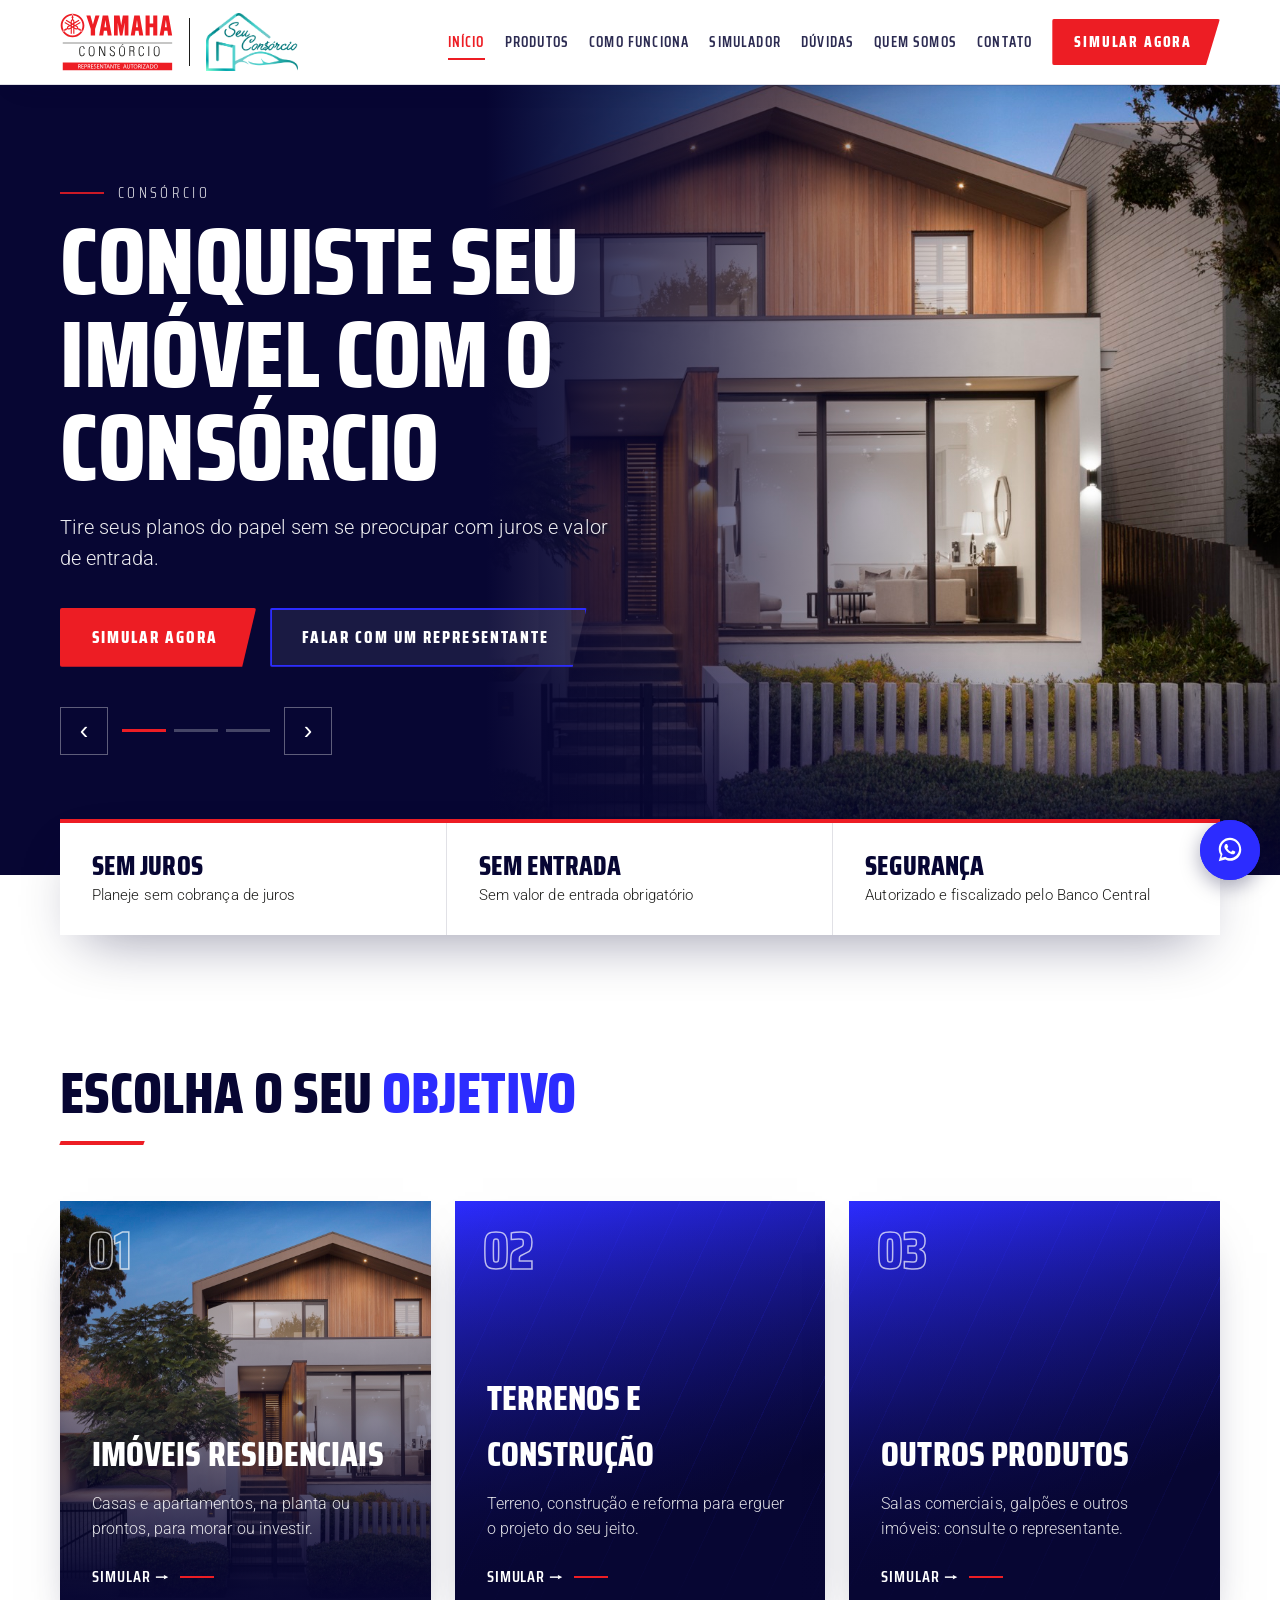
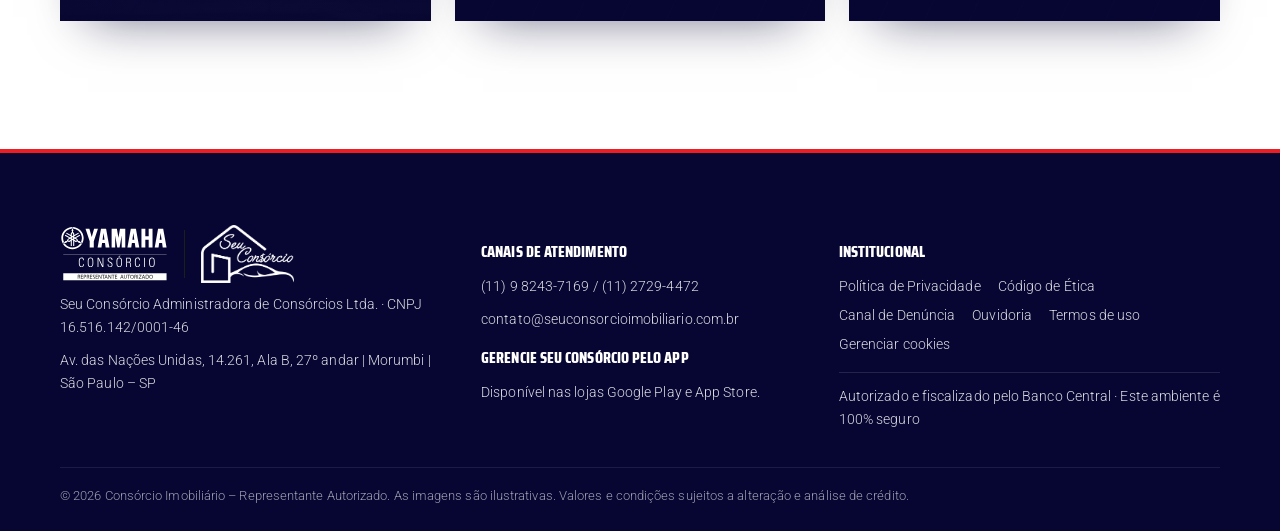
<file: index.html>
<!doctype html>
<html lang="pt-BR">
<head>
  <meta charset="utf-8">
  <meta name="viewport" content="width=device-width, initial-scale=1">
  <title>Consórcio Imobiliário | Representante Autorizado</title>
  <meta name="description" content="Conquiste seu imóvel com o Consórcio Imobiliário. Simule agora com um Representante Autorizado.">
  <link rel="preconnect" href="https://fonts.googleapis.com">
  <link rel="preconnect" href="https://fonts.gstatic.com" crossorigin>
  <link href="https://fonts.googleapis.com/css2?family=Saira+Condensed:wght@300;600;800&family=Roboto:wght@300;400;500;700&display=swap" rel="stylesheet">
  <link rel="stylesheet" href="styles.css">
</head>
<body>

<header class="topbar">
  <div class="wrap topbar__in">
    <a href="index.html" class="brand" aria-label="Consórcio Imobiliário Representante Autorizado | Seu Consórcio - Início">
      <img class="yac" src="assets/logo-principal.svg" alt="Yamaha Consórcio - Representante Autorizado" height="64">
      <span class="sep" aria-hidden="true"></span>
      <img class="partner" src="assets/logo-parceiro.png" alt="Seu Consórcio" height="56">
    </a>
    <nav class="nav" id="nav">
      <a href="index.html" aria-current="page">Início</a>
      <a href="produtos.html">Produtos</a>
      <a href="como-funciona.html">Como funciona</a>
      <a href="simulador.html">Simulador</a>
      <a href="duvidas.html">Dúvidas</a>
      <a href="quem-somos.html">Quem somos</a>
      <a href="contato.html">Contato</a>
    </nav>
    <a class="btn btn--red btn--sm" href="simulador.html">Simular agora</a>
    <button class="burger" aria-label="Abrir menu" aria-controls="nav" aria-expanded="false"><span></span><span></span><span></span></button>
  </div>
</header>

<main>
<section class="hero" aria-roledescription="carrossel">
    <div class="hero__img on" style="background-image:url(assets/hero-bg-0.jpg)" aria-hidden="true"></div>
    <div class="hero__img" style="background-image:url(assets/hero-bg.jpg)" aria-hidden="true"></div>
    <div class="hero__img" style="background-image:url(assets/hero-bg-2.jpg)" aria-hidden="true"></div>
    <div class="hero__bg" aria-hidden="true"></div>
    <div class="wrap hero__in">
      <div class="slides" id="slides">
        <article class="slide is-active">
          <p class="eyebrow">Consórcio</p>
          <h1>Conquiste seu <em>imóvel</em> com o Consórcio</h1>
          <p class="lead">Tire seus planos do papel sem se preocupar com juros e valor de entrada.</p>
        </article>
        <article class="slide">
          <p class="eyebrow">Casa própria</p>
          <h1>A sua <em>casa própria</em> te espera</h1>
          <p class="lead">Planeje a compra no seu ritmo, com parcelas que cabem no orçamento.</p>
        </article>
        <article class="slide">
          <p class="eyebrow">Investimento</p>
          <h1>Seu próximo passo é um <em>investimento</em> seguro</h1>
          <p class="lead">Terrenos, imóveis comerciais e construção também podem ser conquistados por consórcio.</p>
        </article>
      </div>
      <div class="hero__cta">
        <a class="btn btn--red" href="simulador.html">Simular agora</a>
        <a class="btn btn--ghost" href="contato.html">Falar com um representante</a>
      </div>
      <div class="carousel-ctrl">
        <button class="arrow" id="prev" aria-label="Voltar">‹</button>
        <div class="dots" id="dots"></div>
        <button class="arrow" id="next" aria-label="Próximo">›</button>
      </div>
    </div>
  </section>

  <section class="strip" aria-label="Diferenciais">
    <ul class="wrap strip__in">
      <li><strong>Sem juros</strong><span>Planeje sem cobrança de juros</span></li>
      <li><strong>Sem entrada</strong><span>Sem valor de entrada obrigatório</span></li>
      <li><strong>Segurança</strong><span>Autorizado e fiscalizado pelo Banco Central</span></li>
    </ul>
  </section>

<section class="sec">
    <div class="wrap">
      <h2 class="title">Escolha o seu <span>objetivo</span></h2>
      <div class="cards">
        <a class="card" href="simulador.html?obj=residencial">
          <img class="card__img" src="assets/hero-bg-0.jpg" alt="Casa" loading="lazy">
          <span class="card__n">01</span>
          <h3>Imóveis residenciais</h3>
          <p>Casas e apartamentos, na planta ou prontos, para morar ou investir.</p>
          <span class="card__go">Simular →</span>
        </a>
        <a class="card" href="simulador.html?obj=terreno">
          <span class="card__n">02</span>
          <h3>Terrenos e construção</h3>
          <p>Terreno, construção e reforma para erguer o projeto do seu jeito.</p>
          <span class="card__go">Simular →</span>
        </a>
        <a class="card" href="simulador.html?obj=outros">
          <span class="card__n">03</span>
          <h3>Outros produtos</h3>
          <p>Salas comerciais, galpões e outros imóveis: consulte o representante.</p>
          <span class="card__go">Simular →</span>
        </a>
      </div>
    </div>
  </section>
</main>

<footer class="footer">
  <div class="wrap footer__grid">
    <div>
      <div class="brand brand--foot">
        <img class="yac" src="assets/logo-branco.svg" alt="Yamaha Consórcio - Representante Autorizado" height="70">
        <span class="sep" aria-hidden="true"></span>
        <img class="partner" src="assets/logo-parceiro-branco.png" alt="Seu Consórcio" height="70">
      </div>
      <p class="small" data-cfg="razao"></p>
      <p class="small" data-cfg="endereco"></p>
    </div>
    <div>
      <h4>Canais de atendimento</h4>
      <p class="small"><a data-cfg="telLink"></a></p>
      <p class="small"><a data-cfg="emailLink"></a></p>
      <h4>Gerencie seu consórcio pelo app</h4>
      <p class="small">Disponível nas lojas Google Play e App Store.</p>
    </div>
    <div>
      <h4>Institucional</h4>
      <p class="small links"><a href="#">Política de Privacidade</a> <a href="#">Código de Ética</a> <a href="#">Canal de Denúncia</a> <a href="#">Ouvidoria</a> <a href="#">Termos de uso</a> <a href="#">Gerenciar cookies</a></p>
      <p class="small seal">Autorizado e fiscalizado pelo Banco Central · Este ambiente é 100% seguro</p>
    </div>
  </div>
  <div class="wrap legal">
    <p>© 2026 Consórcio Imobiliário – Representante Autorizado. As imagens são ilustrativas. Valores e condições sujeitos a alteração e análise de crédito.</p>
  </div>
</footer>

<script src="script.js"></script>
</body>
</html>
</file>
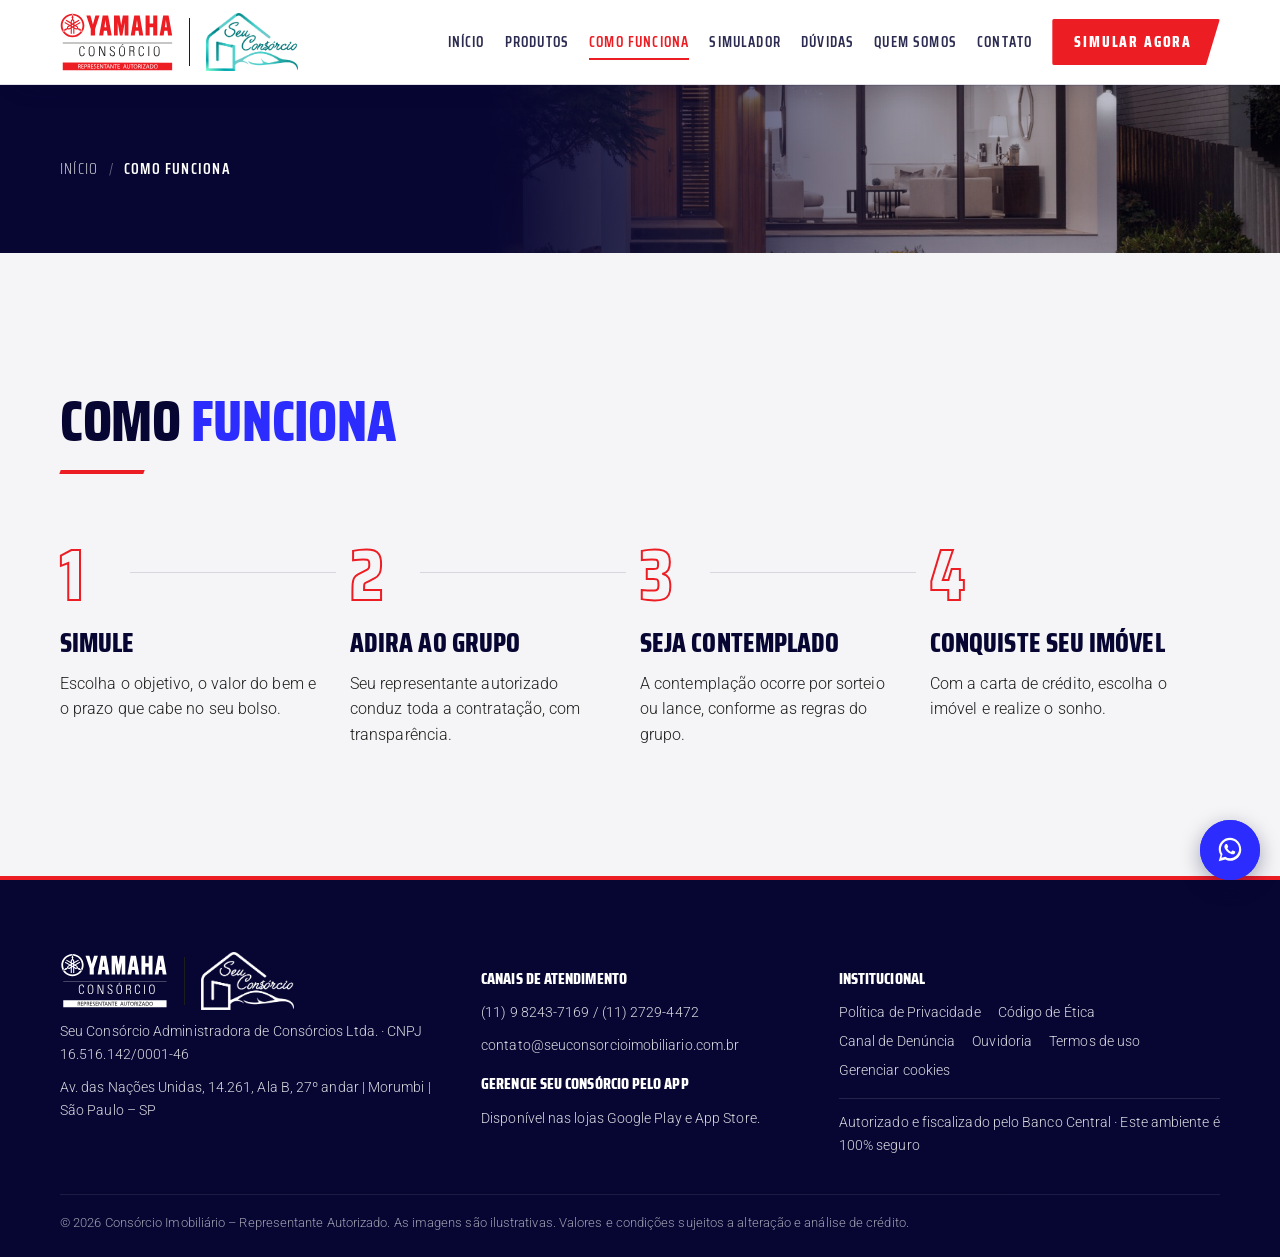
<file: como-funciona.html>
<!doctype html>
<html lang="pt-BR">
<head>
  <meta charset="utf-8">
  <meta name="viewport" content="width=device-width, initial-scale=1">
  <title>Como funciona | Consórcio Imobiliário</title>
  <meta name="description" content="Conquiste seu imóvel com o Consórcio Imobiliário. Simule agora com um Representante Autorizado.">
  <link rel="preconnect" href="https://fonts.googleapis.com">
  <link rel="preconnect" href="https://fonts.gstatic.com" crossorigin>
  <link href="https://fonts.googleapis.com/css2?family=Saira+Condensed:wght@300;600;800&family=Roboto:wght@300;400;500;700&display=swap" rel="stylesheet">
  <link rel="stylesheet" href="styles.css">
</head>
<body>

<header class="topbar">
  <div class="wrap topbar__in">
    <a href="index.html" class="brand" aria-label="Consórcio Imobiliário Representante Autorizado | Seu Consórcio - Início">
      <img class="yac" src="assets/logo-principal.svg" alt="Yamaha Consórcio - Representante Autorizado" height="64">
      <span class="sep" aria-hidden="true"></span>
      <img class="partner" src="assets/logo-parceiro.png" alt="Seu Consórcio" height="56">
    </a>
    <nav class="nav" id="nav">
      <a href="index.html">Início</a>
      <a href="produtos.html">Produtos</a>
      <a href="como-funciona.html" aria-current="page">Como funciona</a>
      <a href="simulador.html">Simulador</a>
      <a href="duvidas.html">Dúvidas</a>
      <a href="quem-somos.html">Quem somos</a>
      <a href="contato.html">Contato</a>
    </nav>
    <a class="btn btn--red btn--sm" href="simulador.html">Simular agora</a>
    <button class="burger" aria-label="Abrir menu" aria-controls="nav" aria-expanded="false"><span></span><span></span><span></span></button>
  </div>
</header>

<main>
<div class="pagehead" style="--ph:url(assets/hero-bg-0.jpg)"><div class="wrap"><a href="index.html">Início</a> <i>/</i> <span>Como funciona</span></div></div>
<section class="sec sec--dark">
    <div class="wrap">
      <h1 class="title">Como <span>funciona</span></h1>
      <ol class="steps">
        <li><b>1</b><h3>Simule</h3><p>Escolha o objetivo, o valor do bem e o prazo que cabe no seu bolso.</p></li>
        <li><b>2</b><h3>Adira ao grupo</h3><p>Seu representante autorizado conduz toda a contratação, com transparência.</p></li>
        <li><b>3</b><h3>Seja contemplado</h3><p>A contemplação ocorre por sorteio ou lance, conforme as regras do grupo.</p></li>
        <li><b>4</b><h3>Conquiste seu imóvel</h3><p>Com a carta de crédito, escolha o imóvel e realize o sonho.</p></li>
      </ol>
    </div>
  </section>
</main>

<footer class="footer">
  <div class="wrap footer__grid">
    <div>
      <div class="brand brand--foot">
        <img class="yac" src="assets/logo-branco.svg" alt="Yamaha Consórcio - Representante Autorizado" height="70">
        <span class="sep" aria-hidden="true"></span>
        <img class="partner" src="assets/logo-parceiro-branco.png" alt="Seu Consórcio" height="70">
      </div>
      <p class="small" data-cfg="razao"></p>
      <p class="small" data-cfg="endereco"></p>
    </div>
    <div>
      <h4>Canais de atendimento</h4>
      <p class="small"><a data-cfg="telLink"></a></p>
      <p class="small"><a data-cfg="emailLink"></a></p>
      <h4>Gerencie seu consórcio pelo app</h4>
      <p class="small">Disponível nas lojas Google Play e App Store.</p>
    </div>
    <div>
      <h4>Institucional</h4>
      <p class="small links"><a href="#">Política de Privacidade</a> <a href="#">Código de Ética</a> <a href="#">Canal de Denúncia</a> <a href="#">Ouvidoria</a> <a href="#">Termos de uso</a> <a href="#">Gerenciar cookies</a></p>
      <p class="small seal">Autorizado e fiscalizado pelo Banco Central · Este ambiente é 100% seguro</p>
    </div>
  </div>
  <div class="wrap legal">
    <p>© 2026 Consórcio Imobiliário – Representante Autorizado. As imagens são ilustrativas. Valores e condições sujeitos a alteração e análise de crédito.</p>
  </div>
</footer>

<script src="script.js"></script>
</body>
</html>
</file>
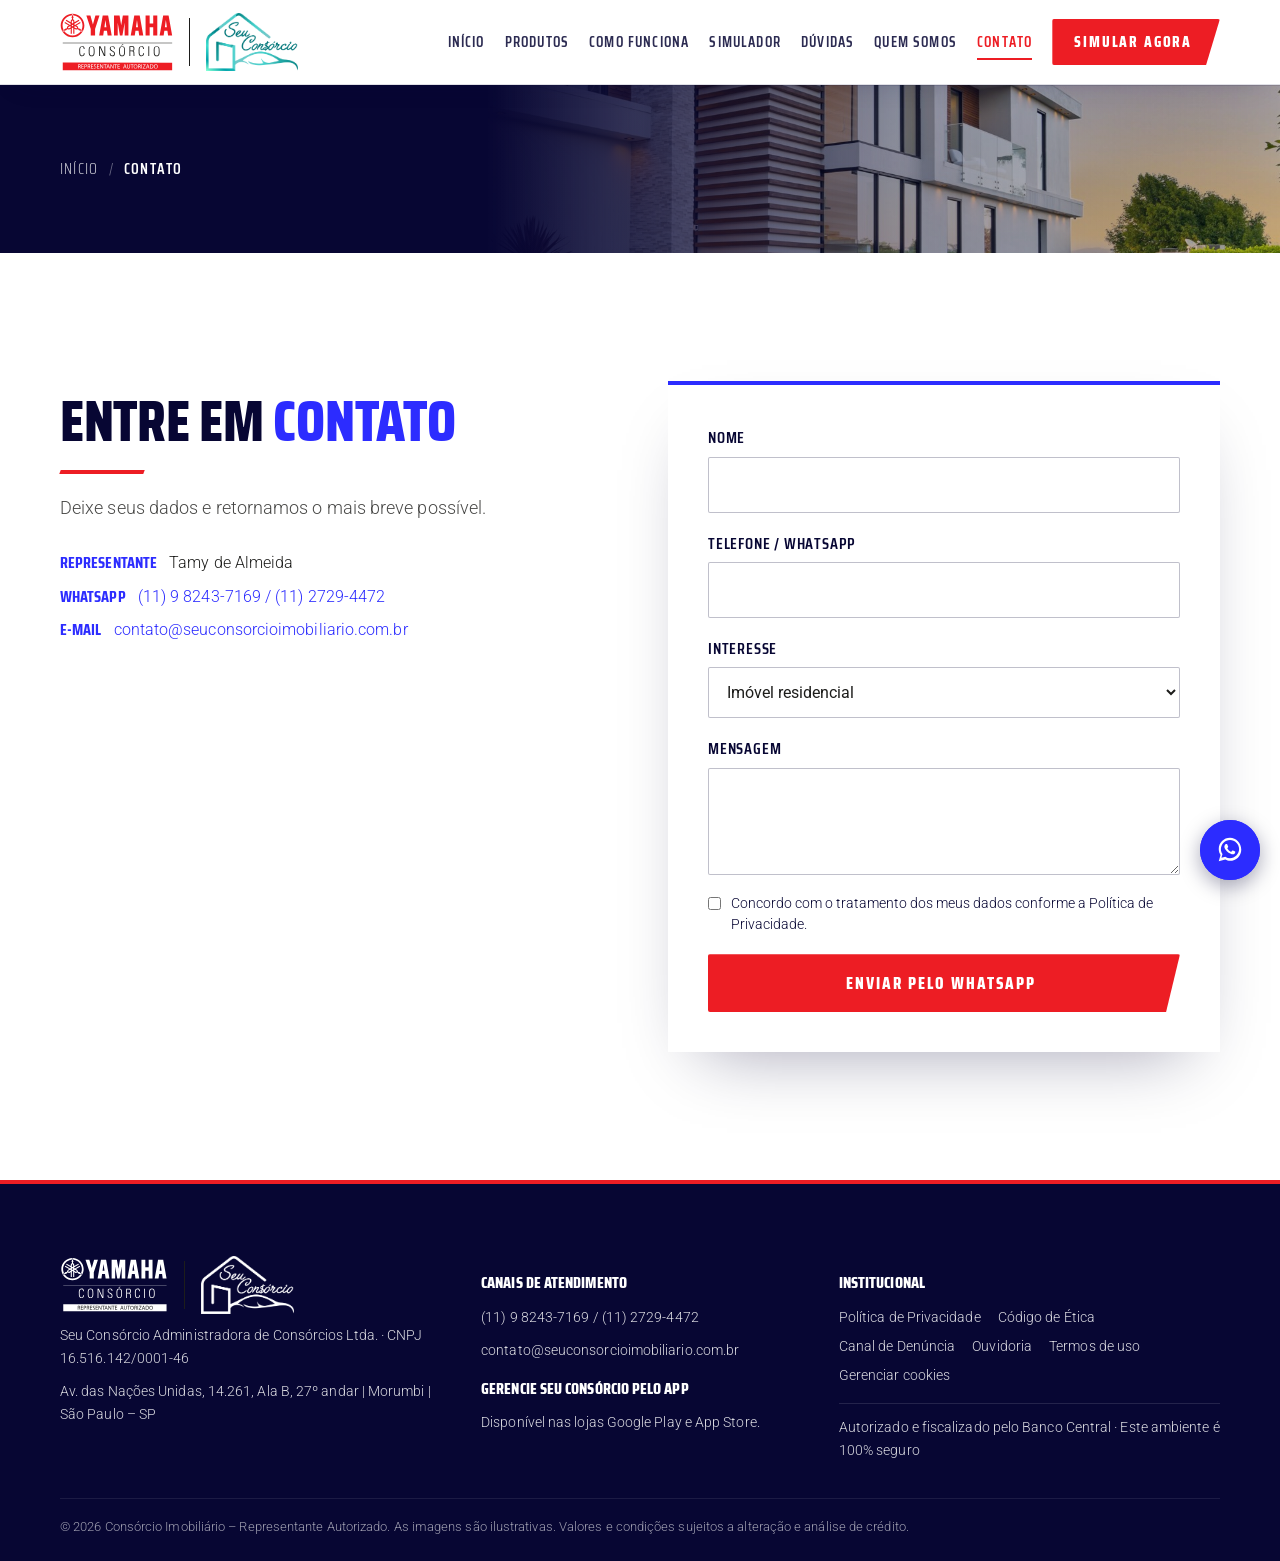
<file: contato.html>
<!doctype html>
<html lang="pt-BR">
<head>
  <meta charset="utf-8">
  <meta name="viewport" content="width=device-width, initial-scale=1">
  <title>Contato | Consórcio Imobiliário</title>
  <meta name="description" content="Conquiste seu imóvel com o Consórcio Imobiliário. Simule agora com um Representante Autorizado.">
  <link rel="preconnect" href="https://fonts.googleapis.com">
  <link rel="preconnect" href="https://fonts.gstatic.com" crossorigin>
  <link href="https://fonts.googleapis.com/css2?family=Saira+Condensed:wght@300;600;800&family=Roboto:wght@300;400;500;700&display=swap" rel="stylesheet">
  <link rel="stylesheet" href="styles.css">
</head>
<body>

<header class="topbar">
  <div class="wrap topbar__in">
    <a href="index.html" class="brand" aria-label="Consórcio Imobiliário Representante Autorizado | Seu Consórcio - Início">
      <img class="yac" src="assets/logo-principal.svg" alt="Yamaha Consórcio - Representante Autorizado" height="64">
      <span class="sep" aria-hidden="true"></span>
      <img class="partner" src="assets/logo-parceiro.png" alt="Seu Consórcio" height="56">
    </a>
    <nav class="nav" id="nav">
      <a href="index.html">Início</a>
      <a href="produtos.html">Produtos</a>
      <a href="como-funciona.html">Como funciona</a>
      <a href="simulador.html">Simulador</a>
      <a href="duvidas.html">Dúvidas</a>
      <a href="quem-somos.html">Quem somos</a>
      <a href="contato.html" aria-current="page">Contato</a>
    </nav>
    <a class="btn btn--red btn--sm" href="simulador.html">Simular agora</a>
    <button class="burger" aria-label="Abrir menu" aria-controls="nav" aria-expanded="false"><span></span><span></span><span></span></button>
  </div>
</header>

<main>
<div class="pagehead" style="--ph:url(assets/hero-bg.jpg)"><div class="wrap"><a href="index.html">Início</a> <i>/</i> <span>Contato</span></div></div>
<section class="sec">
    <div class="wrap contact">
      <div>
        <h1 class="title">Entre em <span>contato</span></h1>
        <p class="muted">Deixe seus dados e retornamos o mais breve possível.</p>
        <ul class="info">
          <li><b>Representante</b> <span data-cfg="nome"></span></li>
          <li><b>WhatsApp</b> <a data-cfg="telLink"></a></li>
          <li><b>E-mail</b> <a data-cfg="emailLink"></a></li>
        </ul>
      </div>
      <form class="panel" id="contactForm">
        <label>Nome<input name="nome" required autocomplete="name"></label>
        <label>Telefone / WhatsApp<input name="tel" type="tel" required autocomplete="tel"></label>
        <label>Interesse
          <select name="interesse"><option>Imóvel residencial</option><option>Terreno e construção</option><option>Comercial / outros</option></select>
        </label>
        <label>Mensagem<textarea name="msg" rows="3"></textarea></label>
        <label class="check"><input type="checkbox" required> Concordo com o tratamento dos meus dados conforme a Política de Privacidade.</label>
        <button class="btn btn--red" type="submit">Enviar pelo WhatsApp</button>
      </form>
    </div>
  </section>
</main>

<footer class="footer">
  <div class="wrap footer__grid">
    <div>
      <div class="brand brand--foot">
        <img class="yac" src="assets/logo-branco.svg" alt="Yamaha Consórcio - Representante Autorizado" height="70">
        <span class="sep" aria-hidden="true"></span>
        <img class="partner" src="assets/logo-parceiro-branco.png" alt="Seu Consórcio" height="70">
      </div>
      <p class="small" data-cfg="razao"></p>
      <p class="small" data-cfg="endereco"></p>
    </div>
    <div>
      <h4>Canais de atendimento</h4>
      <p class="small"><a data-cfg="telLink"></a></p>
      <p class="small"><a data-cfg="emailLink"></a></p>
      <h4>Gerencie seu consórcio pelo app</h4>
      <p class="small">Disponível nas lojas Google Play e App Store.</p>
    </div>
    <div>
      <h4>Institucional</h4>
      <p class="small links"><a href="#">Política de Privacidade</a> <a href="#">Código de Ética</a> <a href="#">Canal de Denúncia</a> <a href="#">Ouvidoria</a> <a href="#">Termos de uso</a> <a href="#">Gerenciar cookies</a></p>
      <p class="small seal">Autorizado e fiscalizado pelo Banco Central · Este ambiente é 100% seguro</p>
    </div>
  </div>
  <div class="wrap legal">
    <p>© 2026 Consórcio Imobiliário – Representante Autorizado. As imagens são ilustrativas. Valores e condições sujeitos a alteração e análise de crédito.</p>
  </div>
</footer>

<script src="script.js"></script>
</body>
</html>
</file>
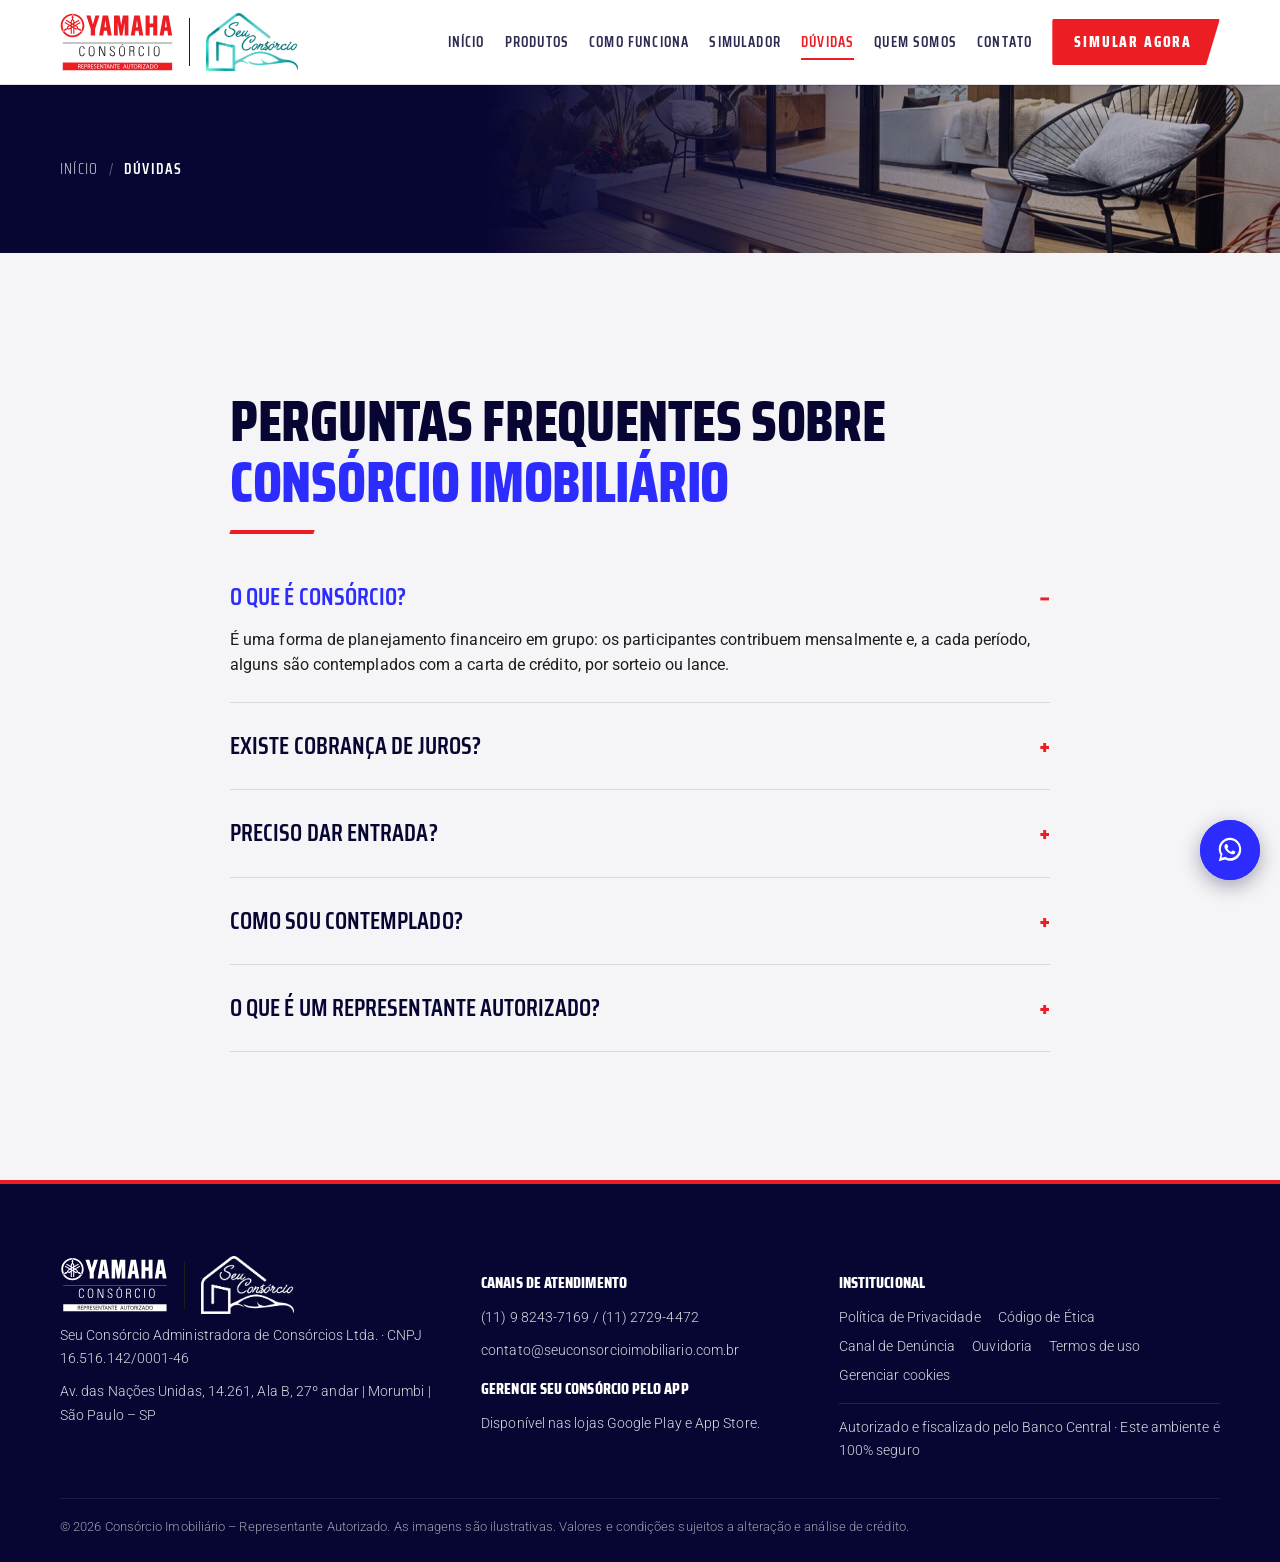
<file: duvidas.html>
<!doctype html>
<html lang="pt-BR">
<head>
  <meta charset="utf-8">
  <meta name="viewport" content="width=device-width, initial-scale=1">
  <title>Dúvidas | Consórcio Imobiliário</title>
  <meta name="description" content="Conquiste seu imóvel com o Consórcio Imobiliário. Simule agora com um Representante Autorizado.">
  <link rel="preconnect" href="https://fonts.googleapis.com">
  <link rel="preconnect" href="https://fonts.gstatic.com" crossorigin>
  <link href="https://fonts.googleapis.com/css2?family=Saira+Condensed:wght@300;600;800&family=Roboto:wght@300;400;500;700&display=swap" rel="stylesheet">
  <link rel="stylesheet" href="styles.css">
</head>
<body>

<header class="topbar">
  <div class="wrap topbar__in">
    <a href="index.html" class="brand" aria-label="Consórcio Imobiliário Representante Autorizado | Seu Consórcio - Início">
      <img class="yac" src="assets/logo-principal.svg" alt="Yamaha Consórcio - Representante Autorizado" height="64">
      <span class="sep" aria-hidden="true"></span>
      <img class="partner" src="assets/logo-parceiro.png" alt="Seu Consórcio" height="56">
    </a>
    <nav class="nav" id="nav">
      <a href="index.html">Início</a>
      <a href="produtos.html">Produtos</a>
      <a href="como-funciona.html">Como funciona</a>
      <a href="simulador.html">Simulador</a>
      <a href="duvidas.html" aria-current="page">Dúvidas</a>
      <a href="quem-somos.html">Quem somos</a>
      <a href="contato.html">Contato</a>
    </nav>
    <a class="btn btn--red btn--sm" href="simulador.html">Simular agora</a>
    <button class="burger" aria-label="Abrir menu" aria-controls="nav" aria-expanded="false"><span></span><span></span><span></span></button>
  </div>
</header>

<main>
<div class="pagehead" style="--ph:url(assets/hero-bg-2.jpg)"><div class="wrap"><a href="index.html">Início</a> <i>/</i> <span>Dúvidas</span></div></div>
<section class="sec sec--light">
    <div class="wrap wrap--narrow">
      <h1 class="title">Perguntas frequentes sobre <span>consórcio imobiliário</span></h1>
      <details open><summary>O que é consórcio?</summary><p>É uma forma de planejamento financeiro em grupo: os participantes contribuem mensalmente e, a cada período, alguns são contemplados com a carta de crédito, por sorteio ou lance.</p></details>
      <details><summary>Existe cobrança de juros?</summary><p>O consórcio não cobra juros. Há taxa de administração e demais custos previstos em contrato, que devem ser consultados com o representante antes da adesão.</p></details>
      <details><summary>Preciso dar entrada?</summary><p>Não há valor de entrada obrigatório para participar do grupo. Consulte as condições da sua cota.</p></details>
      <details><summary>Como sou contemplado?</summary><p>Mensalmente, por sorteio ou por lance, conforme as regras do grupo.</p></details>
      <details><summary>O que é um Representante Autorizado?</summary><p>É um parceiro habilitado a apresentar e comercializar o Consórcio Imobiliário, seguindo as diretrizes da administradora.</p></details>
    </div>
  </section>
</main>

<footer class="footer">
  <div class="wrap footer__grid">
    <div>
      <div class="brand brand--foot">
        <img class="yac" src="assets/logo-branco.svg" alt="Yamaha Consórcio - Representante Autorizado" height="70">
        <span class="sep" aria-hidden="true"></span>
        <img class="partner" src="assets/logo-parceiro-branco.png" alt="Seu Consórcio" height="70">
      </div>
      <p class="small" data-cfg="razao"></p>
      <p class="small" data-cfg="endereco"></p>
    </div>
    <div>
      <h4>Canais de atendimento</h4>
      <p class="small"><a data-cfg="telLink"></a></p>
      <p class="small"><a data-cfg="emailLink"></a></p>
      <h4>Gerencie seu consórcio pelo app</h4>
      <p class="small">Disponível nas lojas Google Play e App Store.</p>
    </div>
    <div>
      <h4>Institucional</h4>
      <p class="small links"><a href="#">Política de Privacidade</a> <a href="#">Código de Ética</a> <a href="#">Canal de Denúncia</a> <a href="#">Ouvidoria</a> <a href="#">Termos de uso</a> <a href="#">Gerenciar cookies</a></p>
      <p class="small seal">Autorizado e fiscalizado pelo Banco Central · Este ambiente é 100% seguro</p>
    </div>
  </div>
  <div class="wrap legal">
    <p>© 2026 Consórcio Imobiliário – Representante Autorizado. As imagens são ilustrativas. Valores e condições sujeitos a alteração e análise de crédito.</p>
  </div>
</footer>

<script src="script.js"></script>
</body>
</html>
</file>
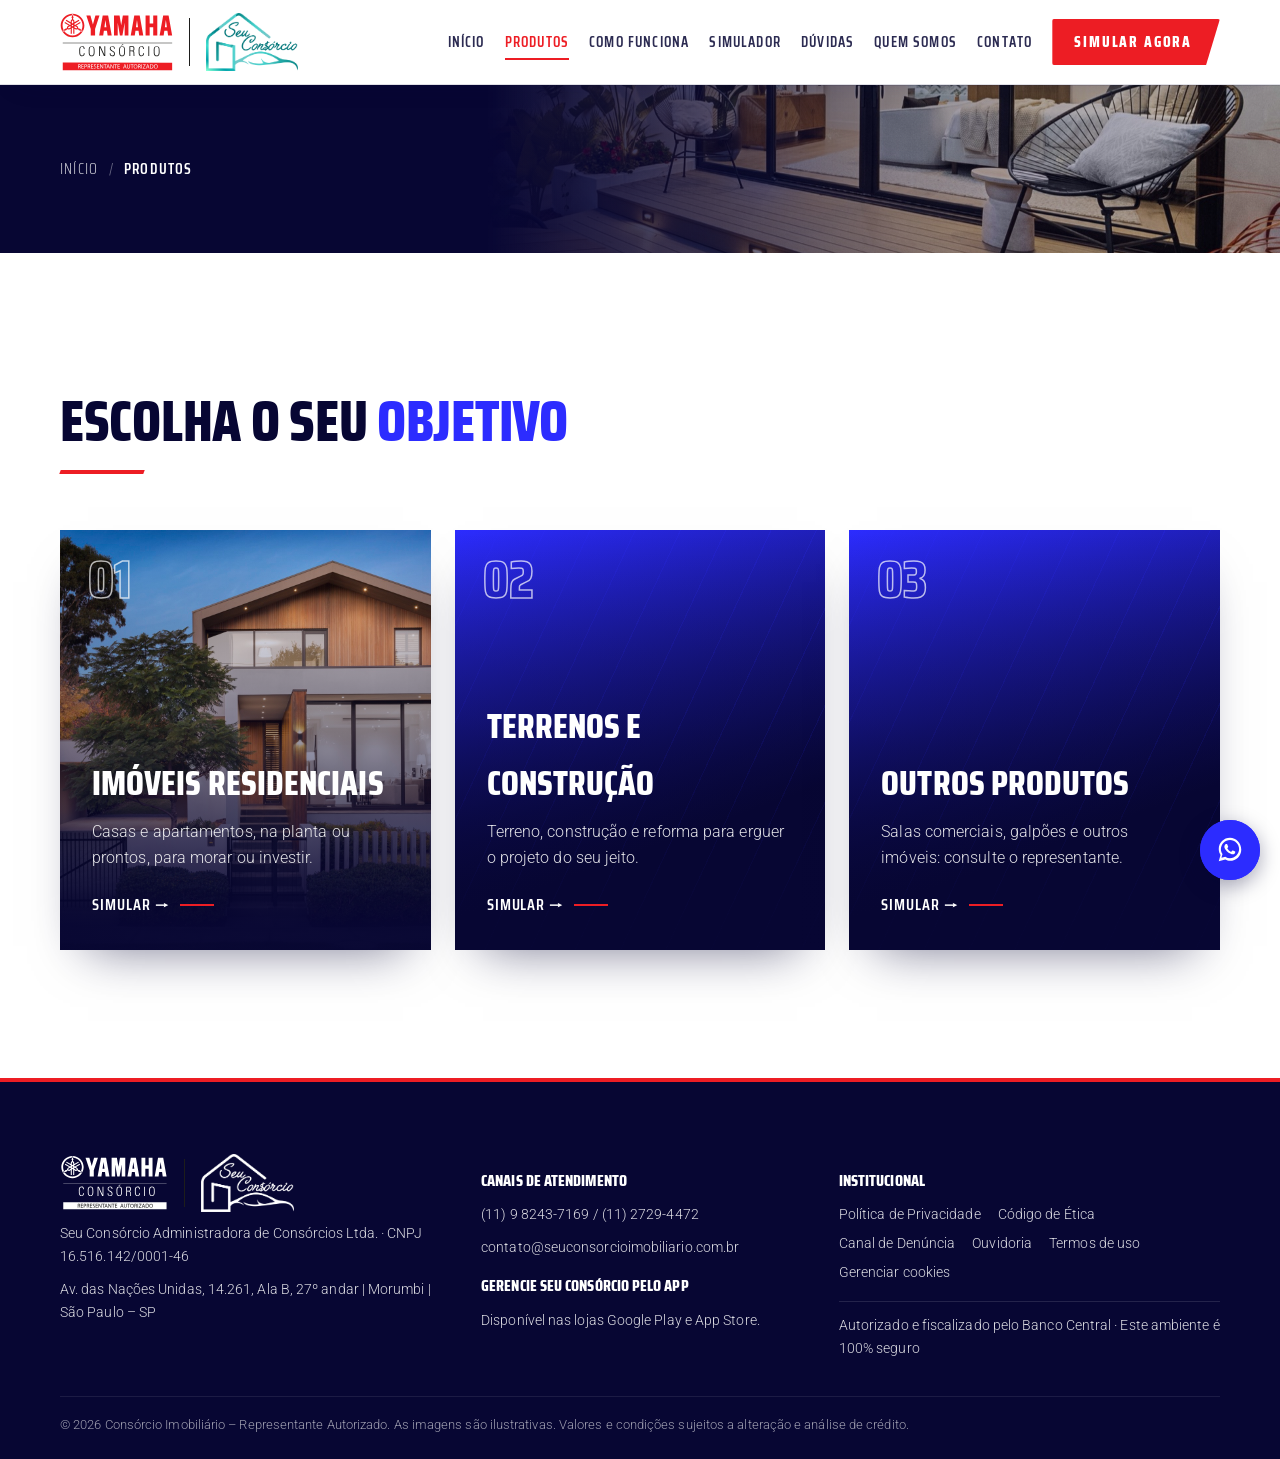
<file: produtos.html>
<!doctype html>
<html lang="pt-BR">
<head>
  <meta charset="utf-8">
  <meta name="viewport" content="width=device-width, initial-scale=1">
  <title>Produtos | Consórcio Imobiliário</title>
  <meta name="description" content="Conquiste seu imóvel com o Consórcio Imobiliário. Simule agora com um Representante Autorizado.">
  <link rel="preconnect" href="https://fonts.googleapis.com">
  <link rel="preconnect" href="https://fonts.gstatic.com" crossorigin>
  <link href="https://fonts.googleapis.com/css2?family=Saira+Condensed:wght@300;600;800&family=Roboto:wght@300;400;500;700&display=swap" rel="stylesheet">
  <link rel="stylesheet" href="styles.css">
</head>
<body>

<header class="topbar">
  <div class="wrap topbar__in">
    <a href="index.html" class="brand" aria-label="Consórcio Imobiliário Representante Autorizado | Seu Consórcio - Início">
      <img class="yac" src="assets/logo-principal.svg" alt="Yamaha Consórcio - Representante Autorizado" height="64">
      <span class="sep" aria-hidden="true"></span>
      <img class="partner" src="assets/logo-parceiro.png" alt="Seu Consórcio" height="56">
    </a>
    <nav class="nav" id="nav">
      <a href="index.html">Início</a>
      <a href="produtos.html" aria-current="page">Produtos</a>
      <a href="como-funciona.html">Como funciona</a>
      <a href="simulador.html">Simulador</a>
      <a href="duvidas.html">Dúvidas</a>
      <a href="quem-somos.html">Quem somos</a>
      <a href="contato.html">Contato</a>
    </nav>
    <a class="btn btn--red btn--sm" href="simulador.html">Simular agora</a>
    <button class="burger" aria-label="Abrir menu" aria-controls="nav" aria-expanded="false"><span></span><span></span><span></span></button>
  </div>
</header>

<main>
<div class="pagehead" style="--ph:url(assets/hero-bg-2.jpg)"><div class="wrap"><a href="index.html">Início</a> <i>/</i> <span>Produtos</span></div></div>
<section class="sec">
    <div class="wrap">
      <h1 class="title">Escolha o seu <span>objetivo</span></h1>
      <div class="cards">
        <a class="card" href="simulador.html?obj=residencial">
          <img class="card__img" src="assets/hero-bg-0.jpg" alt="Casa" loading="lazy">
          <span class="card__n">01</span>
          <h3>Imóveis residenciais</h3>
          <p>Casas e apartamentos, na planta ou prontos, para morar ou investir.</p>
          <span class="card__go">Simular →</span>
        </a>
        <a class="card" href="simulador.html?obj=terreno">
          <span class="card__n">02</span>
          <h3>Terrenos e construção</h3>
          <p>Terreno, construção e reforma para erguer o projeto do seu jeito.</p>
          <span class="card__go">Simular →</span>
        </a>
        <a class="card" href="simulador.html?obj=outros">
          <span class="card__n">03</span>
          <h3>Outros produtos</h3>
          <p>Salas comerciais, galpões e outros imóveis: consulte o representante.</p>
          <span class="card__go">Simular →</span>
        </a>
      </div>
    </div>
  </section>
</main>

<footer class="footer">
  <div class="wrap footer__grid">
    <div>
      <div class="brand brand--foot">
        <img class="yac" src="assets/logo-branco.svg" alt="Yamaha Consórcio - Representante Autorizado" height="70">
        <span class="sep" aria-hidden="true"></span>
        <img class="partner" src="assets/logo-parceiro-branco.png" alt="Seu Consórcio" height="70">
      </div>
      <p class="small" data-cfg="razao"></p>
      <p class="small" data-cfg="endereco"></p>
    </div>
    <div>
      <h4>Canais de atendimento</h4>
      <p class="small"><a data-cfg="telLink"></a></p>
      <p class="small"><a data-cfg="emailLink"></a></p>
      <h4>Gerencie seu consórcio pelo app</h4>
      <p class="small">Disponível nas lojas Google Play e App Store.</p>
    </div>
    <div>
      <h4>Institucional</h4>
      <p class="small links"><a href="#">Política de Privacidade</a> <a href="#">Código de Ética</a> <a href="#">Canal de Denúncia</a> <a href="#">Ouvidoria</a> <a href="#">Termos de uso</a> <a href="#">Gerenciar cookies</a></p>
      <p class="small seal">Autorizado e fiscalizado pelo Banco Central · Este ambiente é 100% seguro</p>
    </div>
  </div>
  <div class="wrap legal">
    <p>© 2026 Consórcio Imobiliário – Representante Autorizado. As imagens são ilustrativas. Valores e condições sujeitos a alteração e análise de crédito.</p>
  </div>
</footer>

<script src="script.js"></script>
</body>
</html>
</file>
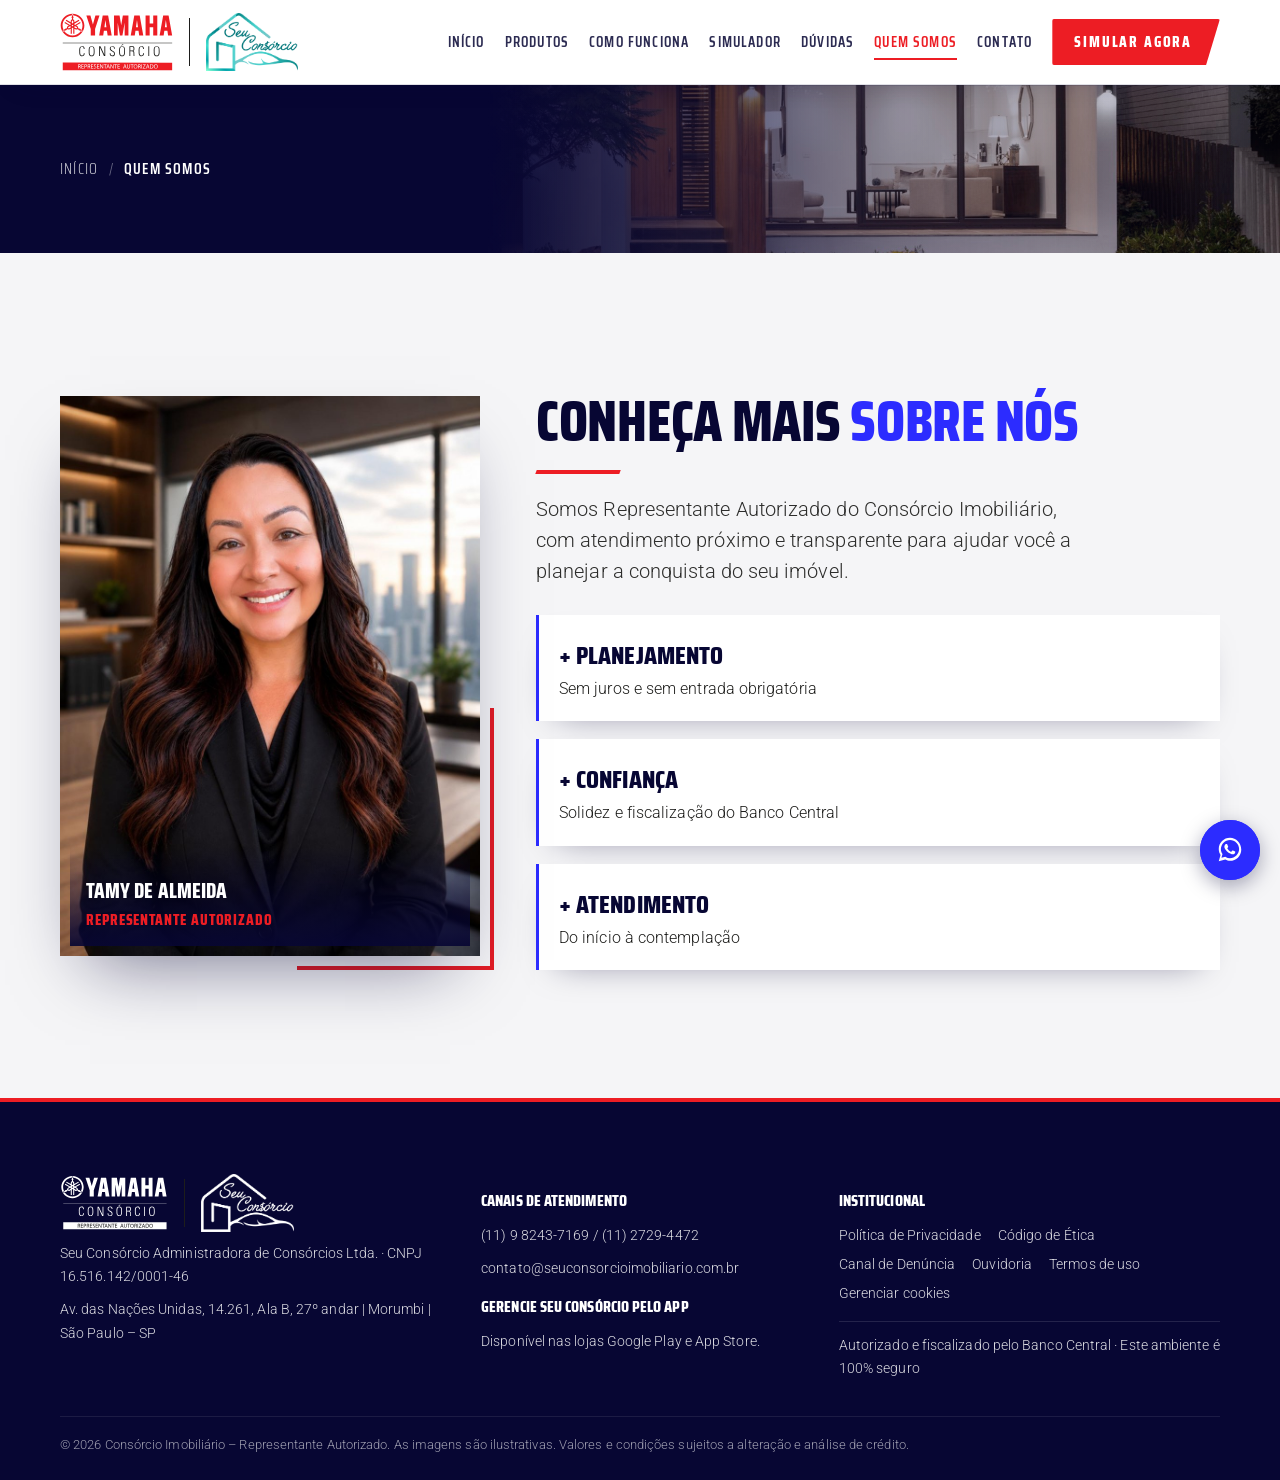
<file: quem-somos.html>
<!doctype html>
<html lang="pt-BR">
<head>
  <meta charset="utf-8">
  <meta name="viewport" content="width=device-width, initial-scale=1">
  <title>Quem somos | Consórcio Imobiliário</title>
  <meta name="description" content="Conquiste seu imóvel com o Consórcio Imobiliário. Simule agora com um Representante Autorizado.">
  <link rel="preconnect" href="https://fonts.googleapis.com">
  <link rel="preconnect" href="https://fonts.gstatic.com" crossorigin>
  <link href="https://fonts.googleapis.com/css2?family=Saira+Condensed:wght@300;600;800&family=Roboto:wght@300;400;500;700&display=swap" rel="stylesheet">
  <link rel="stylesheet" href="styles.css">
</head>
<body>

<header class="topbar">
  <div class="wrap topbar__in">
    <a href="index.html" class="brand" aria-label="Consórcio Imobiliário Representante Autorizado | Seu Consórcio - Início">
      <img class="yac" src="assets/logo-principal.svg" alt="Yamaha Consórcio - Representante Autorizado" height="64">
      <span class="sep" aria-hidden="true"></span>
      <img class="partner" src="assets/logo-parceiro.png" alt="Seu Consórcio" height="56">
    </a>
    <nav class="nav" id="nav">
      <a href="index.html">Início</a>
      <a href="produtos.html">Produtos</a>
      <a href="como-funciona.html">Como funciona</a>
      <a href="simulador.html">Simulador</a>
      <a href="duvidas.html">Dúvidas</a>
      <a href="quem-somos.html" aria-current="page">Quem somos</a>
      <a href="contato.html">Contato</a>
    </nav>
    <a class="btn btn--red btn--sm" href="simulador.html">Simular agora</a>
    <button class="burger" aria-label="Abrir menu" aria-controls="nav" aria-expanded="false"><span></span><span></span><span></span></button>
  </div>
</header>

<main>
<div class="pagehead" style="--ph:url(assets/hero-bg-0.jpg)"><div class="wrap"><a href="index.html">Início</a> <i>/</i> <span>Quem somos</span></div></div>
<section class="sec sec--dark">
    <div class="wrap about">
      <figure class="portrait">
        <img src="assets/representante.jpg" alt="Representante Autorizado Consórcio Imobiliário" width="450" height="600" loading="lazy">
        <figcaption><span data-cfg="nome"></span><small>Representante Autorizado</small></figcaption>
      </figure>
      <div>
        <h1 class="title">Conheça mais <span>sobre nós</span></h1>
        <p class="lead" data-cfg="sobre"></p>
      <ul class="stats">
        <li><strong>+ Planejamento</strong><span>Sem juros e sem entrada obrigatória</span></li>
        <li><strong>+ Confiança</strong><span>Solidez e fiscalização do Banco Central</span></li>
        <li><strong>+ Atendimento</strong><span>Do início à contemplação</span></li>
      </ul>
      </div>
    </div>
  </section>
</main>

<footer class="footer">
  <div class="wrap footer__grid">
    <div>
      <div class="brand brand--foot">
        <img class="yac" src="assets/logo-branco.svg" alt="Yamaha Consórcio - Representante Autorizado" height="70">
        <span class="sep" aria-hidden="true"></span>
        <img class="partner" src="assets/logo-parceiro-branco.png" alt="Seu Consórcio" height="70">
      </div>
      <p class="small" data-cfg="razao"></p>
      <p class="small" data-cfg="endereco"></p>
    </div>
    <div>
      <h4>Canais de atendimento</h4>
      <p class="small"><a data-cfg="telLink"></a></p>
      <p class="small"><a data-cfg="emailLink"></a></p>
      <h4>Gerencie seu consórcio pelo app</h4>
      <p class="small">Disponível nas lojas Google Play e App Store.</p>
    </div>
    <div>
      <h4>Institucional</h4>
      <p class="small links"><a href="#">Política de Privacidade</a> <a href="#">Código de Ética</a> <a href="#">Canal de Denúncia</a> <a href="#">Ouvidoria</a> <a href="#">Termos de uso</a> <a href="#">Gerenciar cookies</a></p>
      <p class="small seal">Autorizado e fiscalizado pelo Banco Central · Este ambiente é 100% seguro</p>
    </div>
  </div>
  <div class="wrap legal">
    <p>© 2026 Consórcio Imobiliário – Representante Autorizado. As imagens são ilustrativas. Valores e condições sujeitos a alteração e análise de crédito.</p>
  </div>
</footer>

<script src="script.js"></script>
</body>
</html>
</file>
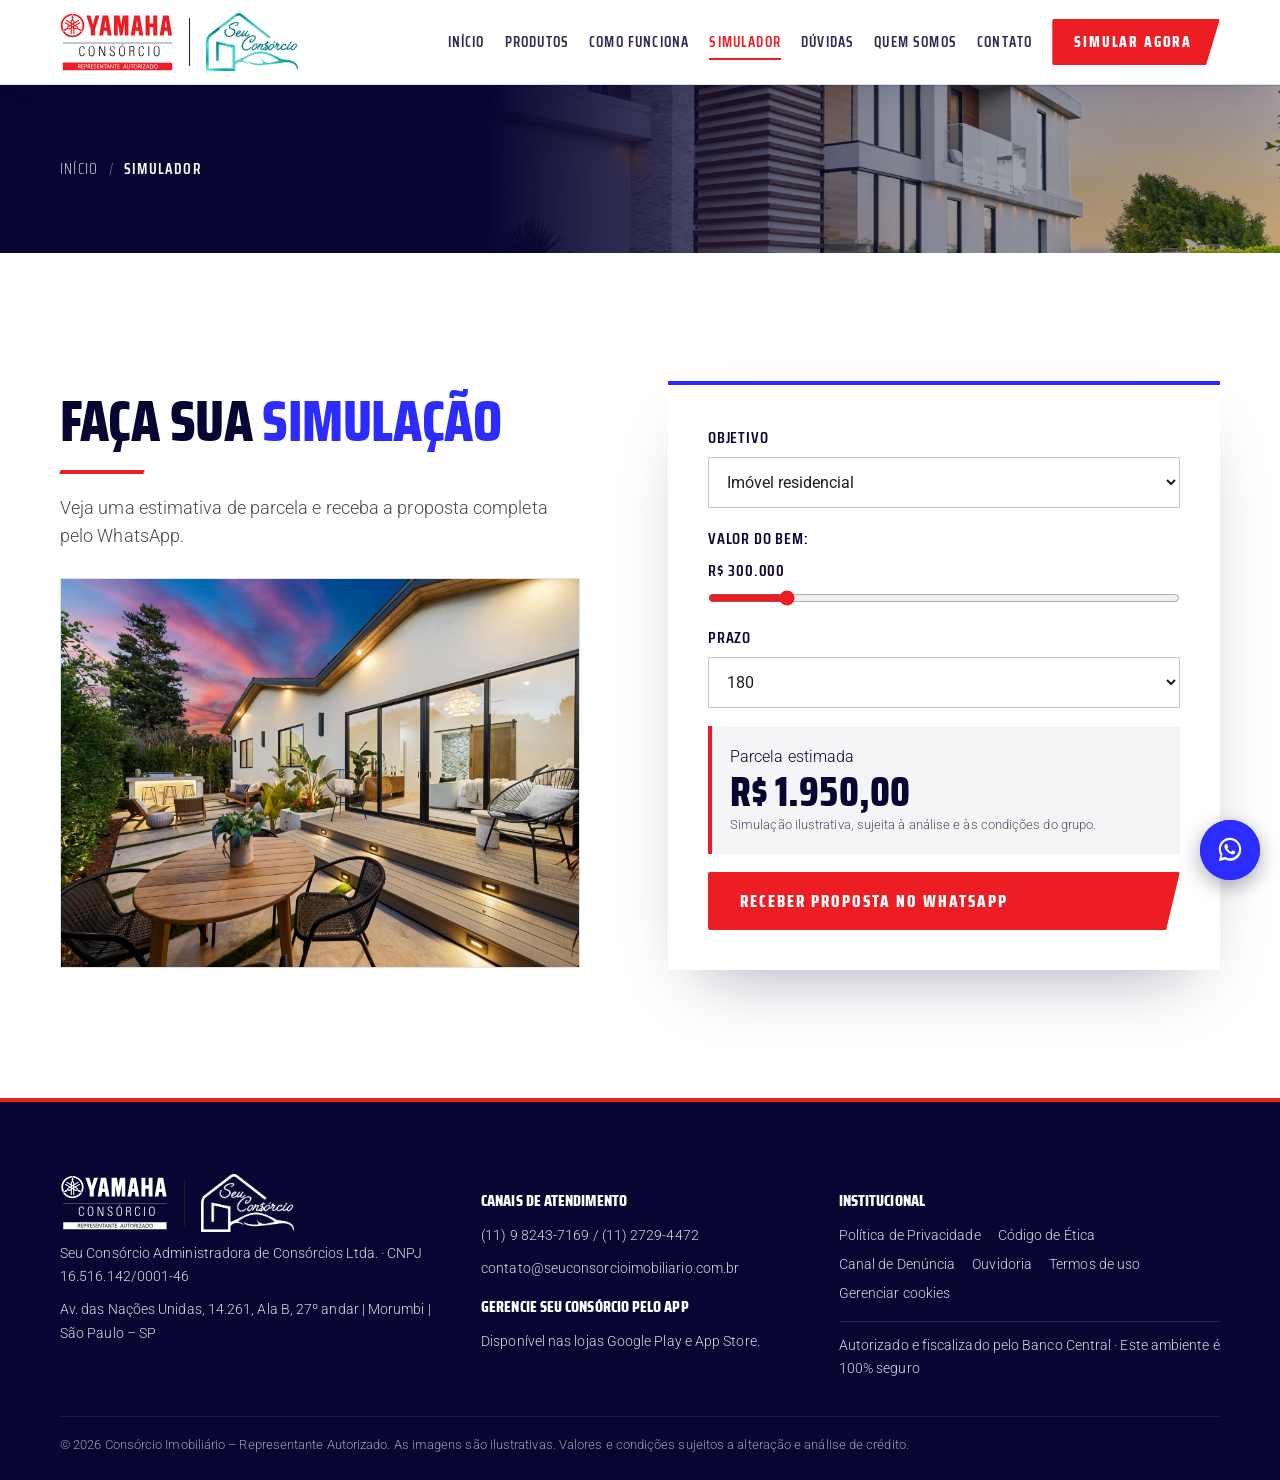
<file: simulador.html>
<!doctype html>
<html lang="pt-BR">
<head>
  <meta charset="utf-8">
  <meta name="viewport" content="width=device-width, initial-scale=1">
  <title>Simulador | Consórcio Imobiliário</title>
  <meta name="description" content="Conquiste seu imóvel com o Consórcio Imobiliário. Simule agora com um Representante Autorizado.">
  <link rel="preconnect" href="https://fonts.googleapis.com">
  <link rel="preconnect" href="https://fonts.gstatic.com" crossorigin>
  <link href="https://fonts.googleapis.com/css2?family=Saira+Condensed:wght@300;600;800&family=Roboto:wght@300;400;500;700&display=swap" rel="stylesheet">
  <link rel="stylesheet" href="styles.css">
</head>
<body>

<header class="topbar">
  <div class="wrap topbar__in">
    <a href="index.html" class="brand" aria-label="Consórcio Imobiliário Representante Autorizado | Seu Consórcio - Início">
      <img class="yac" src="assets/logo-principal.svg" alt="Yamaha Consórcio - Representante Autorizado" height="64">
      <span class="sep" aria-hidden="true"></span>
      <img class="partner" src="assets/logo-parceiro.png" alt="Seu Consórcio" height="56">
    </a>
    <nav class="nav" id="nav">
      <a href="index.html">Início</a>
      <a href="produtos.html">Produtos</a>
      <a href="como-funciona.html">Como funciona</a>
      <a href="simulador.html" aria-current="page">Simulador</a>
      <a href="duvidas.html">Dúvidas</a>
      <a href="quem-somos.html">Quem somos</a>
      <a href="contato.html">Contato</a>
    </nav>
    <a class="btn btn--red btn--sm" href="simulador.html">Simular agora</a>
    <button class="burger" aria-label="Abrir menu" aria-controls="nav" aria-expanded="false"><span></span><span></span><span></span></button>
  </div>
</header>

<main>
<div class="pagehead" style="--ph:url(assets/hero-bg.jpg)"><div class="wrap"><a href="index.html">Início</a> <i>/</i> <span>Simulador</span></div></div>
<section class="sec">
    <div class="wrap sim">
      <div>
        <h1 class="title">Faça sua <span>simulação</span></h1>
        <p class="muted">Veja uma estimativa de parcela e receba a proposta completa pelo WhatsApp.</p>
        <img class="side-img" src="assets/hero-bg-2.jpg" alt="Imóvel" loading="lazy">
      </div>
      <form class="panel" id="simForm" novalidate>
        <label>Objetivo
          <select id="obj">
            <option value="residencial">Imóvel residencial</option>
            <option value="terreno">Terreno e construção</option>
            <option value="outros">Imóvel comercial / outros</option>
          </select>
        </label>
        <label>Valor do bem: <output id="valorOut">R$ 300.000</output>
          <input type="range" id="valor" min="80000" max="1500000" step="10000" value="300000">
        </label>
        <label>Prazo
          <select id="prazo">
            <option>100</option><option>150</option><option selected>180</option><option>200</option><option>240</option>
          </select>
        </label>
        <div class="result" aria-live="polite">
          <span>Parcela estimada</span>
          <strong id="parcela">—</strong>
          <small>Simulação ilustrativa, sujeita à análise e às condições do grupo.</small>
        </div>
        <a class="btn btn--red" id="simWa" href="#" target="_blank" rel="noopener">Receber proposta no WhatsApp</a>
      </form>
    </div>
  </section>
</main>

<footer class="footer">
  <div class="wrap footer__grid">
    <div>
      <div class="brand brand--foot">
        <img class="yac" src="assets/logo-branco.svg" alt="Yamaha Consórcio - Representante Autorizado" height="70">
        <span class="sep" aria-hidden="true"></span>
        <img class="partner" src="assets/logo-parceiro-branco.png" alt="Seu Consórcio" height="70">
      </div>
      <p class="small" data-cfg="razao"></p>
      <p class="small" data-cfg="endereco"></p>
    </div>
    <div>
      <h4>Canais de atendimento</h4>
      <p class="small"><a data-cfg="telLink"></a></p>
      <p class="small"><a data-cfg="emailLink"></a></p>
      <h4>Gerencie seu consórcio pelo app</h4>
      <p class="small">Disponível nas lojas Google Play e App Store.</p>
    </div>
    <div>
      <h4>Institucional</h4>
      <p class="small links"><a href="#">Política de Privacidade</a> <a href="#">Código de Ética</a> <a href="#">Canal de Denúncia</a> <a href="#">Ouvidoria</a> <a href="#">Termos de uso</a> <a href="#">Gerenciar cookies</a></p>
      <p class="small seal">Autorizado e fiscalizado pelo Banco Central · Este ambiente é 100% seguro</p>
    </div>
  </div>
  <div class="wrap legal">
    <p>© 2026 Consórcio Imobiliário – Representante Autorizado. As imagens são ilustrativas. Valores e condições sujeitos a alteração e análise de crédito.</p>
  </div>
</footer>

<script src="script.js"></script>
</body>
</html>
</file>
<file: styles.css>
:root{
  --navy:#070633;      /* Pantone 2768 CP */
  --blue:#2C2CFF;      /* Pantone 2388 C  */
  --red:#ED1D24;       /* Pantone 485 CP  */
  --white:#fff;
  --ink:#1D1D1B;
  --line:rgba(255,255,255,.14);
  --soft:rgba(7,6,51,.04);
  --edge:rgba(7,6,51,.12);
  --head:'Saira Condensed',sans-serif;
  --body:'Roboto',system-ui,sans-serif;
}
*{box-sizing:border-box;margin:0}
html{scroll-behavior:smooth;scroll-padding-top:84px}
body{font-family:var(--body);font-weight:300;background:#fff;color:var(--ink);line-height:1.6;-webkit-font-smoothing:antialiased}
img{max-width:100%;height:auto;display:block}
a{color:inherit}
.wrap{width:min(1160px,100% - 32px);margin-inline:auto}
.wrap--narrow{width:min(820px,100% - 32px)}

/* topo */
.topbar{position:sticky;top:0;z-index:50;background:rgba(255,255,255,.94);backdrop-filter:blur(10px);border-bottom:1px solid var(--edge)}
.topbar__in{display:flex;align-items:center;gap:28px;height:76px}
.brand{display:flex;align-items:center;gap:14px}
.brand img{width:112px;height:auto} /* mínimo do manual: 112px */
.brand .sep{width:1px;height:48px;background:var(--ink)} /* separador "|" do manual */
.brand .partner{width:auto;height:56px} /* mesma altura da marca Yamaha */
.brand--foot img:first-child{width:140px}.brand--foot .partner{height:70px;border-radius:4px;background:#fff}
.brand--foot .sep{background:rgba(255,255,255,.7)}
@media (max-width:480px){.brand .partner,.brand .sep{display:none}}
.nav{display:flex;gap:26px;margin-left:auto;font-family:var(--head);font-weight:600;text-transform:uppercase;letter-spacing:.06em;font-size:1rem}
.nav a{text-decoration:none;color:var(--navy);opacity:.85}.nav a:hover{opacity:1;color:var(--red)}
.burger{display:none;background:none;border:0;width:40px;height:40px;cursor:pointer}
.burger span{display:block;height:2px;background:var(--navy);margin:7px 8px}

/* botões */
.btn{display:inline-block;font-family:var(--head);font-weight:800;text-transform:uppercase;letter-spacing:.06em;font-size:1.1rem;padding:14px 30px;border:2px solid transparent;border-radius:2px;text-decoration:none;cursor:pointer;transition:.2s}
.btn--red{background:var(--red);color:#fff}.btn--red:hover{background:var(--blue)}
.btn--ghost{border-color:var(--blue);color:#fff}.btn--ghost:hover{background:var(--blue)}
.btn--sm{padding:9px 20px;font-size:1rem}

/* hero */
.hero{background:var(--navy);color:#fff;position:relative;overflow:hidden;min-height:min(560px,calc(100svh - 76px));display:flex;align-items:center;padding:56px 0 88px}
.hero__bg{position:absolute;inset:0;background:
  linear-gradient(105deg,transparent 0 38%,rgba(44,44,255,.0) 38%),
  repeating-linear-gradient(115deg,transparent 0 46px,rgba(44,44,255,.10) 46px 47px),
  radial-gradient(60% 80% at 8% 100%,rgba(44,44,255,.55),transparent 70%),
  radial-gradient(50% 60% at 100% 0%,rgba(44,44,255,.25),transparent 70%)}
.hero__in{position:relative}
.slides{min-height:260px;position:relative}
.slide{position:absolute;inset:0 auto auto 0;max-width:760px;opacity:0;transform:translateX(24px);transition:.5s;pointer-events:none}
.slide.is-active{position:relative;opacity:1;transform:none;pointer-events:auto}
.eyebrow{font-family:var(--head);text-transform:uppercase;letter-spacing:.08em;font-size:1.1rem;opacity:.85}
.eyebrow b{font-weight:800}
h1{font-family:var(--head);font-weight:800;text-transform:uppercase;font-size:clamp(2.6rem,7vw,5.2rem);line-height:.98;margin:10px 0 18px}
h1 em{font-style:normal;color:var(--blue);-webkit-text-stroke:0}
.lead{font-size:1.2rem;max-width:560px;opacity:.92}
.hero__cta{display:flex;flex-wrap:wrap;gap:14px;margin-top:34px}
.carousel-ctrl{display:flex;align-items:center;gap:14px;margin-top:40px}
.arrow{width:44px;height:44px;border:1px solid var(--blue);background:none;color:#fff;font-size:1.6rem;cursor:pointer;border-radius:50%}
.arrow:hover{background:var(--blue)}
.dots{display:flex;gap:8px}.dots i{width:28px;height:3px;background:rgba(255,255,255,.25);cursor:pointer}.dots i.on{background:var(--red)}
.hero__logo{position:absolute;bottom:22px;left:50%;transform:translateX(-50%);display:flex;justify-content:flex-end;pointer-events:none}
.hero__logo img{width:160px;opacity:.9}

/* seções */
.sec{padding:96px 0}
.sec--dark{background:var(--soft)}
.sec--light{background:var(--soft)}
.title{color:var(--navy);font-family:var(--head);font-weight:800;text-transform:uppercase;font-size:clamp(2rem,4.5vw,3.2rem);line-height:1.05;margin-bottom:14px;padding-bottom:16px;position:relative}
.title::after{content:"";position:absolute;left:0;bottom:0;width:min(260px,60%);height:1px;background:var(--blue)}
.title span{color:var(--blue)}
.sec--light .title span{color:var(--blue)}
.muted{opacity:.8;max-width:520px}

.cards{display:grid;grid-template-columns:repeat(auto-fit,minmax(250px,1fr));gap:20px;margin-top:40px}
.card{display:flex;flex-direction:column;gap:8px;padding:30px;border:1px solid var(--edge);border-top:4px solid var(--blue);background:#fff;box-shadow:0 6px 24px rgba(7,6,51,.06);text-decoration:none;transition:.25s}
.card:hover{transform:translateY(-4px);border-top-color:var(--red)}
.card h3{color:var(--navy)}
.card__n{font-family:var(--head);font-weight:800;font-size:2.6rem;color:var(--red);line-height:1}
.card h3{font-family:var(--head);font-weight:800;text-transform:uppercase;font-size:1.8rem}
.card__go{margin-top:auto;font-family:var(--head);font-weight:600;text-transform:uppercase;letter-spacing:.06em;color:var(--blue)}

.steps{list-style:none;padding:0;margin-top:40px;display:grid;grid-template-columns:repeat(auto-fit,minmax(220px,1fr));gap:28px}
.steps li b{font-family:var(--head);font-weight:800;font-size:3.6rem;color:var(--red);line-height:1}
.steps h3{color:var(--navy);font-family:var(--head);font-weight:800;text-transform:uppercase;font-size:1.5rem;margin:6px 0}

/* formulários */
.sim,.contact,.about{display:grid;grid-template-columns:1fr 1fr;gap:56px;align-items:start}
.panel{display:grid;gap:18px;padding:32px;border:1px solid var(--edge);background:#fff;box-shadow:0 10px 30px rgba(7,6,51,.07)}
label{color:var(--navy);display:grid;gap:6px;font-family:var(--head);font-weight:600;text-transform:uppercase;letter-spacing:.05em}
input,select,textarea{font:inherit;font-family:var(--body);font-weight:400;text-transform:none;letter-spacing:0;padding:12px;background:#fff;color:var(--ink);border:1px solid rgba(7,6,51,.25);border-radius:2px;width:100%}
input:focus,select:focus,textarea:focus{outline:2px solid var(--blue)}
input[type=range]{padding:0;accent-color:var(--red)}
.check{display:flex;gap:10px;align-items:flex-start;text-transform:none;letter-spacing:0;font-family:var(--body);font-weight:300;font-size:.85rem}
.check input{width:auto;margin-top:4px}
.result{display:grid;padding:18px;border-left:4px solid var(--red);background:var(--soft);color:var(--navy)}
.result strong{font-family:var(--head);font-weight:800;font-size:2.6rem;line-height:1.1}
.result small{opacity:.7;font-size:.8rem}
.info{list-style:none;padding:0;margin-top:28px;display:grid;gap:8px}
.info li{color:var(--ink)}.info a{color:var(--blue)}
.info b{font-family:var(--head);text-transform:uppercase;color:var(--blue);margin-right:8px}

/* faq */
details{border-bottom:1px solid rgba(7,6,51,.12);padding:18px 0}
summary{cursor:pointer;font-family:var(--head);font-weight:600;font-size:1.35rem;text-transform:uppercase;list-style:none;display:flex;justify-content:space-between;gap:12px}
summary::after{content:"+";color:var(--red);font-weight:800}
details[open] summary::after{content:"−"}
details p{margin-top:10px;color:var(--ink);font-weight:400}
details{border-bottom-color:rgba(7,6,51,.12)}
summary{color:var(--navy)}

.about{grid-template-columns:minmax(260px,420px) 1fr;align-items:center}
.portrait{position:relative;border:1px solid var(--edge);padding:10px;background:#fff;box-shadow:0 10px 30px rgba(7,6,51,.08)}
.portrait img{width:100%;height:auto;aspect-ratio:3/4;object-fit:cover;object-position:top}
.portrait figcaption{position:absolute;left:10px;right:10px;bottom:10px;padding:28px 16px 14px;color:#fff;background:linear-gradient(transparent,rgba(7,6,51,.92));font-family:var(--head);font-weight:800;text-transform:uppercase;font-size:1.3rem}
.portrait small{display:block;color:var(--red);font-size:.95rem;letter-spacing:.06em}
.stats{list-style:none;padding:0;display:grid;gap:18px;margin-top:28px}
.stats li{padding:20px;border-left:3px solid var(--blue);background:#fff;color:var(--ink)}
.stats strong{color:var(--navy)}
.stats strong{display:block;font-family:var(--head);font-weight:800;font-size:1.6rem;text-transform:uppercase}

.share{color:#fff;background:var(--blue);padding:56px 0}
.share__in{display:flex;flex-wrap:wrap;align-items:center;justify-content:space-between;gap:20px}
.share h2{font-family:var(--head);font-weight:800;text-transform:uppercase;font-size:clamp(1.6rem,3vw,2.4rem)}

/* rodapé */
.footer{background:var(--navy);color:#fff;padding:56px 0 24px}
.footer__grid{display:grid;grid-template-columns:1.2fr 1fr 1.2fr;gap:40px}
.footer h4{font-family:var(--head);font-weight:800;text-transform:uppercase;margin:14px 0 6px}
.small{font-size:.9rem;opacity:.85;margin-top:10px}
.links a{margin-right:10px;white-space:nowrap}
.seal{border-top:1px solid var(--line);padding-top:12px}
.legal{margin-top:36px;padding-top:18px;border-top:1px solid var(--line);font-size:.8rem;opacity:.6}

@media (max-width:860px){
  .sim,.contact,.about,.footer__grid{grid-template-columns:1fr;gap:32px}
  .nav{position:absolute;top:76px;left:0;right:0;flex-direction:column;gap:0;background:var(--navy);padding:8px 16px 16px;display:none;margin:0;border-bottom:1px solid var(--line)}
  .nav.open{display:flex}.nav a{padding:12px 0}
  .burger{display:block;margin-left:auto}
  .topbar .btn--sm{display:none}
  .hero__logo{display:none}
  .slides{min-height:340px}
  .sec{padding:64px 0}
}

/* foto da representante + logo no hero */
.hero__photo{position:absolute;right:max(16px,calc((100% - 1160px)/2));bottom:0;top:0;width:min(420px,38%);display:flex;align-items:flex-end;justify-content:center}
.hero__photo>img:first-child{width:100%;height:92%;object-fit:cover;object-position:top;border:1px solid rgba(255,255,255,.2);border-bottom:0;-webkit-mask-image:linear-gradient(#000 80%,transparent);mask-image:linear-gradient(#000 80%,transparent)}
.hero__partner{position:absolute;left:-18px;bottom:36px;width:auto;height:84px;background:#fff;padding:4px;border-radius:4px;box-shadow:0 8px 24px rgba(7,6,51,.35)}
.slides,.hero__cta,.carousel-ctrl{max-width:min(620px,58%)}
.brand .partner{height:64px}
@media (max-width:860px){.hero__photo{display:none}.slides,.hero__cta,.carousel-ctrl{max-width:none}}

/* páginas internas */
.nav a[aria-current=page]{color:var(--red);opacity:1;box-shadow:0 2px 0 var(--red)}
.pagehead{background:var(--navy);color:#fff;padding:14px 0;font-family:var(--head);text-transform:uppercase;letter-spacing:.08em;font-size:.95rem}
.pagehead a{text-decoration:none;opacity:.75}.pagehead a:hover{opacity:1}
.pagehead i{font-style:normal;opacity:.4;margin:0 6px}.pagehead span{color:#fff;font-weight:600}
main>.sec:first-of-type{min-height:60vh}

/* hero com foto da moto ao fundo */
.hero__bg{background:
  linear-gradient(90deg,var(--navy) 0%,var(--navy) 34%,rgba(7,6,51,.55) 52%,rgba(7,6,51,0) 72%),
  linear-gradient(rgba(7,6,51,.25),rgba(7,6,51,.25)),
  url(assets/hero-bg.jpg) right center/auto 118% no-repeat,
  var(--navy)}
.hero__photo{top:auto;bottom:22px;right:max(16px,calc((100% - 1160px)/2));width:auto;gap:12px;flex-direction:row-reverse;align-items:center;background:rgba(7,6,51,.78);backdrop-filter:blur(6px);padding:10px 16px 10px 10px;border:1px solid rgba(255,255,255,.2);border-radius:60px}
.hero__photo>img:first-child{width:72px;height:72px;border-radius:50%;object-fit:cover;object-position:top;border:2px solid var(--red);-webkit-mask-image:none;mask-image:none}
.hero__partner{position:static;height:56px;box-shadow:none}
.hero__logo{display:none}
@media (max-width:860px){
  .hero__bg{background:linear-gradient(rgba(7,6,51,.72),rgba(7,6,51,.72)),url(assets/hero-bg.jpg) center/cover no-repeat,var(--navy)}
  .hero__photo{display:none}
}

/* fotos alternadas no hero */
.hero__img{position:absolute;inset:0;background:right center/auto 118% no-repeat;opacity:0;transition:opacity 1s ease}
.hero__img.on{opacity:1}
.hero__bg{background:
  linear-gradient(90deg,var(--navy) 0%,var(--navy) 34%,rgba(7,6,51,.55) 52%,rgba(7,6,51,0) 72%),
  linear-gradient(rgba(7,6,51,.25),rgba(7,6,51,.25))}
@media (max-width:860px){
  .hero__img{background-position:center;background-size:cover}
  .hero__bg{background:rgba(7,6,51,.72)}
}

/* botão flutuante WhatsApp */
.wa-fab{position:fixed;right:20px;bottom:20px;z-index:60;width:60px;height:60px;border-radius:50%;background:var(--blue);display:grid;place-items:center;box-shadow:0 6px 20px rgba(7,6,51,.35);transition:transform .2s}
.wa-fab:hover{transform:scale(1.08)}
.wa-fab::before{content:"";position:absolute;inset:0;border-radius:50%;background:var(--blue);animation:wa-pulse 2.2s infinite;z-index:-1}
@keyframes wa-pulse{0%{transform:scale(1);opacity:.55}100%{transform:scale(1.6);opacity:0}}
@media (prefers-reduced-motion:reduce){.wa-fab::before{animation:none}}

/* imagens Yamaha nas páginas internas */
.pagehead{position:relative;overflow:hidden;padding:46px 0;background:var(--navy)}
.pagehead::before{content:"";position:absolute;inset:0;background:linear-gradient(90deg,var(--navy) 0%,var(--navy) 38%,rgba(7,6,51,.4) 70%,rgba(7,6,51,.15)),var(--ph) right 35%/cover no-repeat}
.pagehead .wrap{position:relative}
.card__img{width:calc(100% + 60px);margin:-30px -30px 12px;height:170px;object-fit:cover;object-position:center 60%;max-width:none}
.side-img{width:100%;max-width:520px;margin-top:28px;aspect-ratio:4/3;object-fit:cover;border:1px solid var(--edge)}
@media (max-width:860px){.side-img{max-width:none;aspect-ratio:16/10}}

/* ================= LAYOUT PREMIUM ================= */
:root{--ease:cubic-bezier(.2,.7,.2,1)}
body{letter-spacing:.005em}
.topbar{box-shadow:0 1px 0 var(--edge),0 12px 30px -20px rgba(7,6,51,.25)}
.topbar__in{height:84px}
.nav{font-size:.98rem;letter-spacing:.12em;gap:30px}
.nav a{position:relative;padding:6px 0;box-shadow:none}
.nav a::after{content:"";position:absolute;left:0;right:100%;bottom:0;height:2px;background:var(--red);transition:right .35s var(--ease)}
.nav a:hover::after,.nav a[aria-current=page]::after{right:0}
.nav a[aria-current=page]{box-shadow:none}

/* botões angulares (referência esportiva) */
.btn{position:relative;padding:16px 38px 16px 32px;border:0;letter-spacing:.12em;font-size:1.05rem;clip-path:polygon(0 0,100% 0,calc(100% - 14px) 100%,0 100%);transition:background .25s,transform .25s var(--ease)}
.btn:hover{transform:translateX(3px)}
.btn--ghost{background:rgba(255,255,255,.08);box-shadow:inset 0 0 0 2px var(--blue)}
.btn--ghost:hover{background:var(--blue)}
.btn--sm{padding:11px 28px 11px 22px;font-size:.95rem}

/* hero */
.hero{min-height:min(720px,calc(100svh - 84px));padding:96px 0 120px}
.hero__bg{background:
  linear-gradient(90deg,var(--navy) 0%,var(--navy) 38%,rgba(7,6,51,.6) 56%,rgba(7,6,51,0) 78%),
  linear-gradient(0deg,rgba(7,6,51,.9),rgba(7,6,51,0) 28%)}
h1{font-size:clamp(3rem,7.4vw,6.4rem);letter-spacing:-.005em}
h1 em{color:#fff;position:relative;display:inline-block}
h1 em::after{content:"";position:absolute;left:0;right:0;bottom:.04em;height:.12em;background:var(--red);transform:skewX(-20deg)}
.eyebrow{display:flex;align-items:center;gap:14px;letter-spacing:.22em;font-size:.95rem}
.eyebrow::before{content:"";width:44px;height:2px;background:var(--red)}
.lead{font-size:1.25rem;font-weight:300;line-height:1.55}
.arrow{border-radius:0;width:48px;height:48px;border-color:rgba(255,255,255,.35)}
.dots i{width:44px;height:3px}.dots i.on{background:var(--red)}

/* faixa de diferenciais sobre o hero */
.strip{position:relative;z-index:5;margin-top:-56px}
.strip__in{list-style:none;padding:0;display:grid;grid-template-columns:repeat(3,1fr);background:#fff;box-shadow:0 24px 60px -24px rgba(7,6,51,.45);border-top:4px solid var(--red)}
.strip__in li{padding:28px 32px;display:grid;gap:2px;border-right:1px solid var(--edge)}
.strip__in li:last-child{border:0}
.strip__in strong{font-family:var(--head);font-weight:800;text-transform:uppercase;font-size:1.7rem;line-height:1.1;color:var(--navy)}
.strip__in span{color:var(--ink);font-size:.95rem}
@media (max-width:860px){.strip{margin-top:-30px}.strip__in{grid-template-columns:1fr}.strip__in li{border-right:0;border-bottom:1px solid var(--edge)}}

/* seções */
.sec{padding:128px 0}
.sec--dark,.sec--light{background:var(--soft)}
.title{font-size:clamp(2.2rem,4.8vw,3.6rem);padding-bottom:22px;margin-bottom:20px}
.title::after{width:84px;height:4px;background:var(--red);transform:skewX(-20deg)}
.muted{font-size:1.1rem}
.lead{color:inherit}

/* cartões com foto em tela cheia */
.cards{gap:24px;margin-top:56px}
.card{position:relative;overflow:hidden;min-height:420px;justify-content:flex-end;padding:32px;border:0;border-top:0;color:#fff;background:
  repeating-linear-gradient(115deg,transparent 0 40px,rgba(44,44,255,.18) 40px 41px),
  linear-gradient(160deg,var(--blue),var(--navy) 70%);box-shadow:0 24px 50px -28px rgba(7,6,51,.6)}
.card__img{position:absolute;inset:0;width:100%;height:100%;margin:0;object-fit:cover;object-position:center 55%;transition:transform .9s var(--ease)}
.card::before{content:"";position:absolute;inset:0;z-index:1;background:linear-gradient(0deg,rgba(7,6,51,.96) 6%,rgba(7,6,51,.35) 55%,rgba(7,6,51,0))}
.card>*:not(.card__img){position:relative;z-index:2}
.card:hover{transform:none}
.card:hover .card__img{transform:scale(1.07)}
.card__n{position:absolute!important;top:22px;left:28px;font-size:3.4rem;color:transparent;-webkit-text-stroke:1.5px rgba(255,255,255,.7)}
.card h3{color:#fff;font-size:2.2rem}
.card p{color:rgba(255,255,255,.88)}
.card__go{color:#fff;display:inline-flex;gap:10px;align-items:center;padding-top:8px}
.card__go::after{content:"";width:34px;height:2px;background:var(--red);transition:width .35s var(--ease)}
.card:hover .card__go::after{width:60px}

/* passos */
.steps{gap:0;margin-top:64px;counter-reset:s}
.steps li{padding:0 28px 0 0;position:relative}
.steps li:not(:last-child)::after{content:"";position:absolute;top:34px;left:70px;right:14px;height:1px;background:var(--edge)}
.steps li b{display:block;font-size:4.6rem;color:transparent;-webkit-text-stroke:2px var(--red);margin-bottom:10px}
.steps h3{font-size:1.7rem}

/* painéis */
.panel{padding:40px;border:0;border-top:4px solid var(--blue);box-shadow:0 30px 70px -34px rgba(7,6,51,.4)}
input,select,textarea{padding:14px;transition:border-color .2s,box-shadow .2s}
input:focus,select:focus,textarea:focus{outline:0;border-color:var(--blue);box-shadow:0 0 0 3px rgba(44,44,255,.18)}
.result{border-left:4px solid var(--red)}

/* faq */
details{padding:24px 0;transition:background .2s}
summary{font-size:1.5rem}
details[open] summary{color:var(--blue)}

/* sobre */
.portrait{padding:0;border:0;box-shadow:0 34px 70px -30px rgba(7,6,51,.55)}
.portrait::after{content:"";position:absolute;right:-14px;bottom:-14px;width:46%;height:46%;border-right:4px solid var(--red);border-bottom:4px solid var(--red);z-index:-1}
.stats li{box-shadow:0 14px 34px -22px rgba(7,6,51,.5)}

/* faixa compartilhar e rodapé */
.share{background:linear-gradient(100deg,var(--blue),var(--navy));padding:72px 0}
.footer{border-top:4px solid var(--red);padding-top:72px}

/* animações de entrada */
.js .rv{opacity:0;transform:translateY(34px);transition:opacity .9s var(--ease),transform .9s var(--ease)}
.js .rv.in{opacity:1;transform:none}
@media (prefers-reduced-motion:reduce){.js .rv{opacity:1;transform:none;transition:none}}
@media (max-width:860px){.sec{padding:84px 0}.hero{padding:72px 0 96px}.steps li::after{display:none}.card{min-height:340px}.topbar__in{height:72px}.nav{top:72px}}

/* cartões: texto ancorado embaixo, número no topo */
.card h3{margin-top:auto}
.card__go{margin-top:6px}
.pagehead{padding:72px 0}
.pagehead::before{background:linear-gradient(90deg,var(--navy) 0%,var(--navy) 38%,rgba(7,6,51,.4) 70%,rgba(7,6,51,.15)),var(--ph) right 62%/cover no-repeat}

/* nome Yamaha sem sublinhado ou destaque (regra da marca) */
h1 em::after{content:none;display:none}
h1 em{color:inherit;font-style:normal;text-decoration:none}

/* ===== aderência ao manual: logos vetoriais, altura igual e área de proteção ===== */
.brand{gap:16px}
.brand img.yac{width:auto;height:64px}            /* ~125px de largura (mínimo do manual: 112px) */
.brand .partner{height:64px}                       /* mesma altura do logo Yamaha */
.brand .sep{height:52px;width:1px;background:var(--ink)}
.brand--foot img.yac{width:auto;height:70px}
.brand--foot .partner{height:70px}
@media (max-width:480px){.brand .partner,.brand .sep{display:inline-block}.brand img.yac,.brand .partner{height:58px}.brand{gap:10px}}

/* ajuste de menu com os dois logos */
.brand img.yac,.brand .partner{height:58px}
.brand .sep{height:48px}
.topbar__in{gap:20px}
.nav{gap:20px;font-size:.92rem;letter-spacing:.08em;white-space:nowrap}
.nav a{white-space:nowrap}
.topbar .btn--sm{white-space:nowrap}
@media (max-width:1100px){.topbar .btn--sm{display:none}}
@media (max-width:980px){.nav{white-space:normal}}
@media (max-width:860px){h1{font-size:clamp(2.2rem,10vw,3.4rem);overflow-wrap:anywhere}.slide{max-width:100%}}

@media (max-width:860px){.hero__bg{background:linear-gradient(rgba(7,6,51,.82),rgba(7,6,51,.82))}}

/* entrada mais curta e hero mobile com a moto visível embaixo */
.js .rv{transition-duration:.6s}
@media (max-width:860px){.hero__bg{background:linear-gradient(rgba(7,6,51,.9) 0%,rgba(7,6,51,.78) 55%,rgba(7,6,51,.35) 100%)}}

/* links sem sublinhado; destaque só ao passar o mouse */
a{text-decoration:none}
.footer a:hover{color:var(--red)}
.footer .links a{display:inline-block;margin:0 14px 6px 0}

/* logo oficial do parceiro (versões colorida e branca, fundo transparente) */
.brand--foot .partner{background:none;border-radius:0}
</file>
